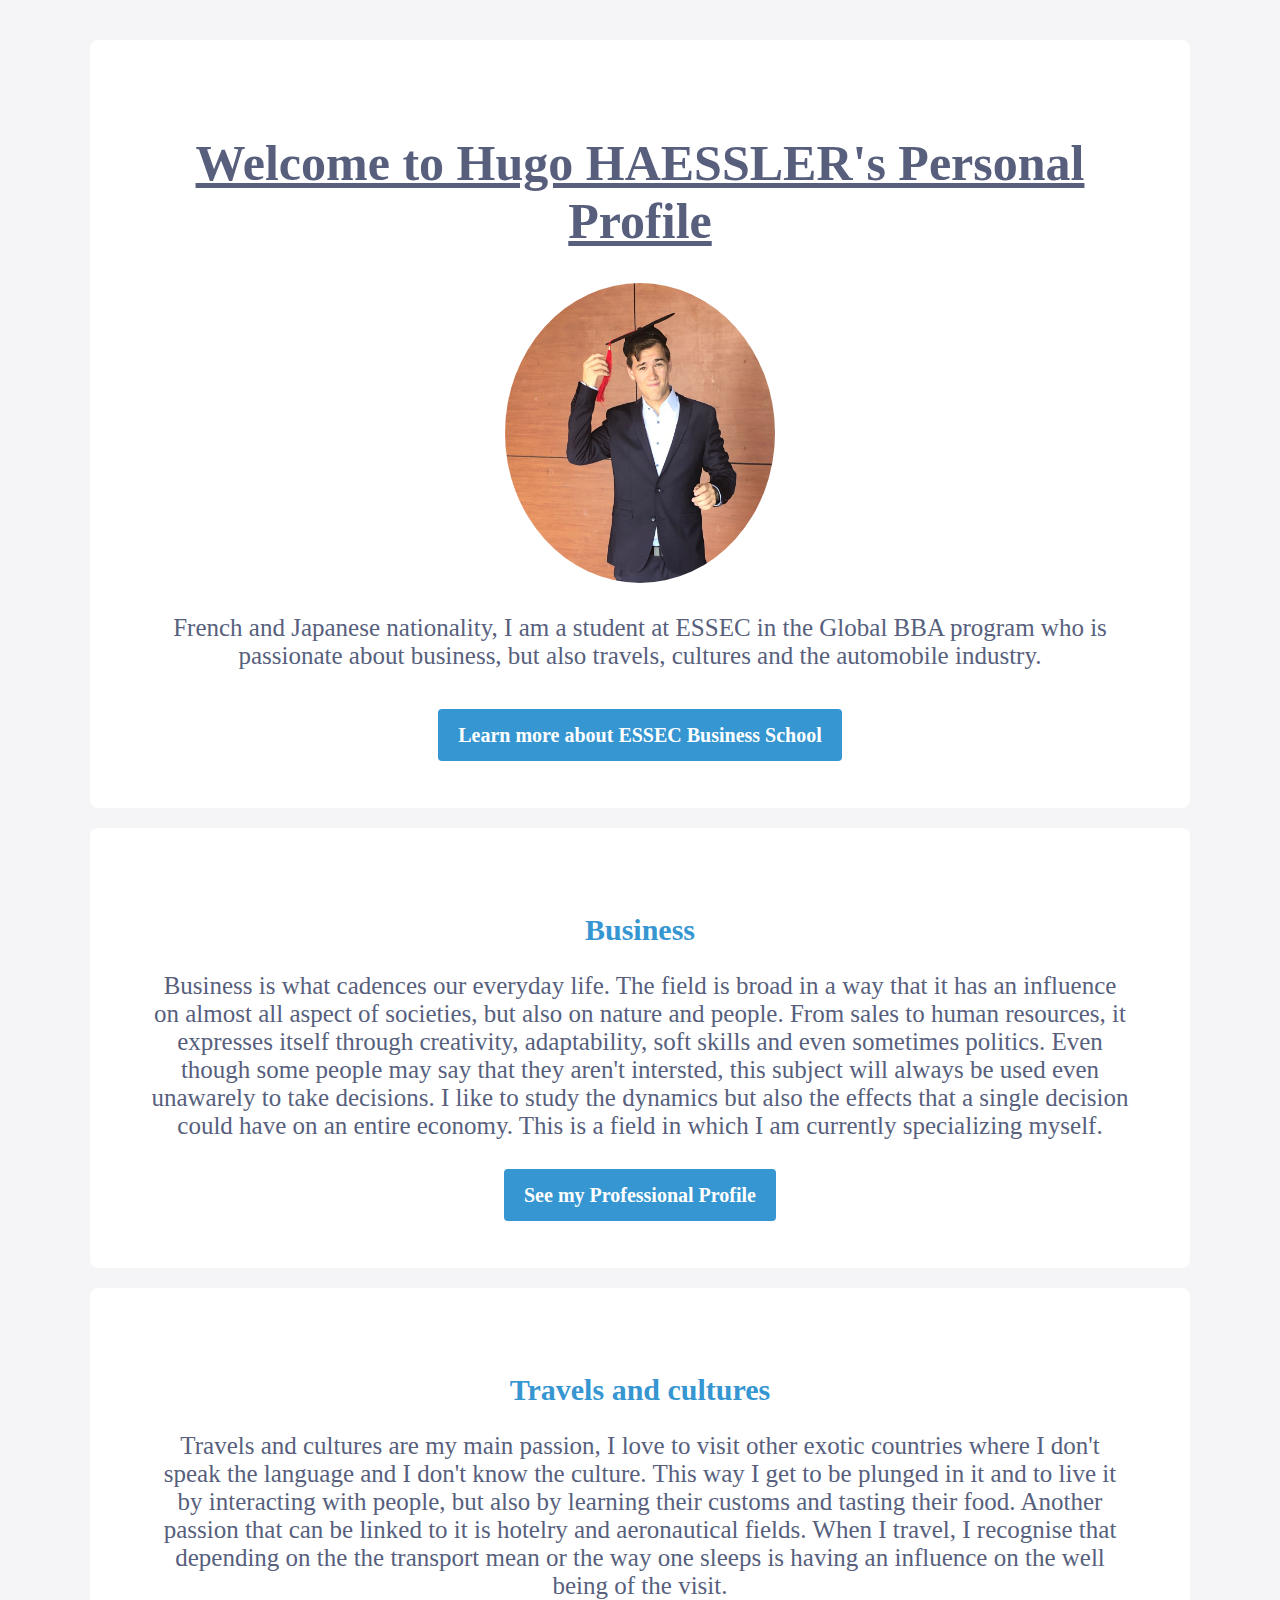
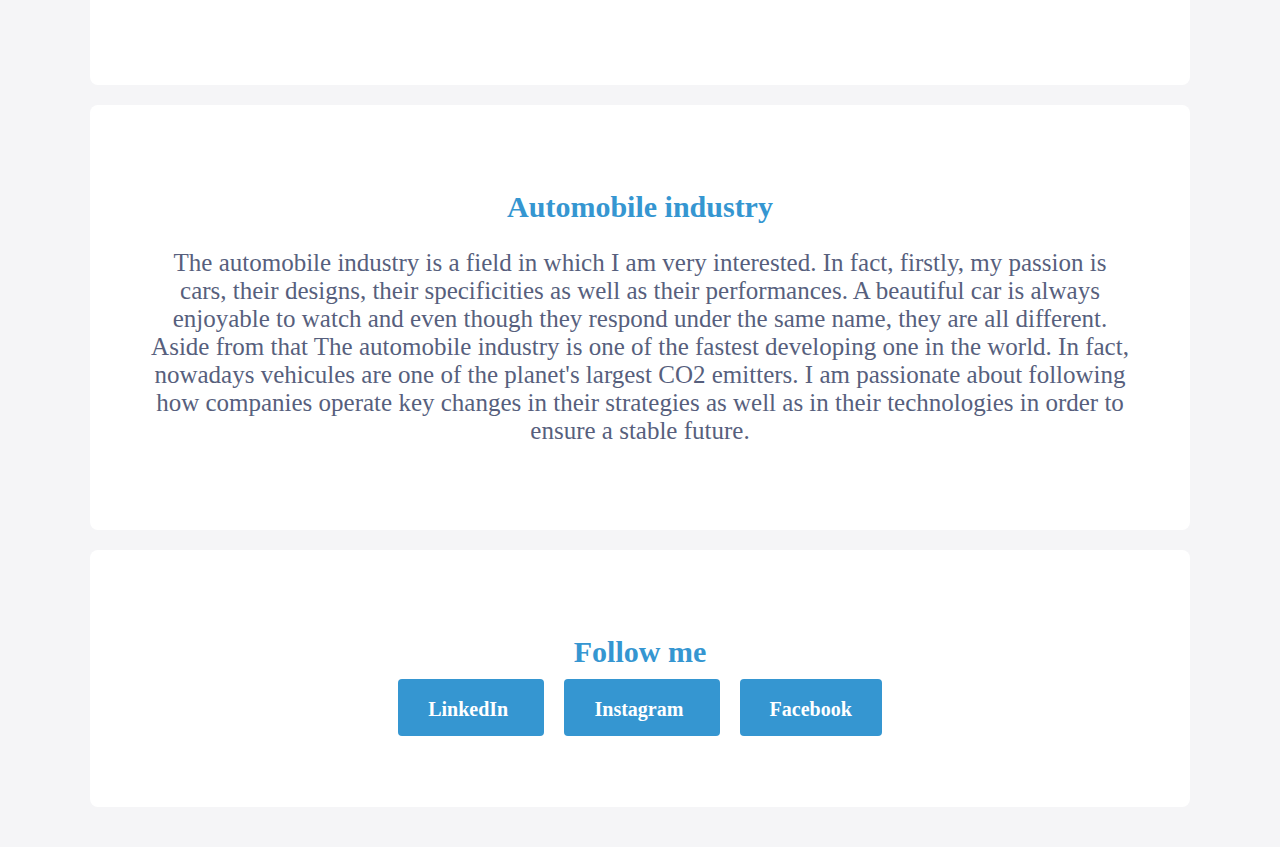
<file: index.html>
<!DOCTYPE html>
<html>
	<head>
		<title>Hugo HAESSLER's personal profile</title>
		<meta name="description" content="This is the profile of Hugo HAESSLER">
		<meta charset="utf-8">
		<style>
  @import url('https://fonts.googleapis.com/css2?family=Noto+Sans:ital,wght@0,300;1,300&family=Roboto:wght@300;400;700&display=swap');
</style>
		<link href="Style index css.css" rel="Stylesheet">
	</head>
	<body>
 	
 	<div class="container">
		<div class="card-white" id="introduction">		
			<h1>Welcome to Hugo HAESSLER's Personal Profile</h1>
			<img src="images/Photo BAC.jpeg.jpg" alt="Hugo HAESSLER" class="img-circle" id="logo">	
				<p>French and Japanese nationality, I am a student at ESSEC in the Global BBA program who is passionate about business, but also travels, cultures and the automobile industry. 
					</p>	
				<a href="https://www.essec.edu/fr/" class="btn-blue" target="_blank">Learn more about ESSEC Business School</a>
		</div>
		
		<div class="card-white" id="spacing">
			<h2>Business</h2>
				<p>Business is what cadences our everyday life. The field is broad in a way that it has an influence on almost all aspect of societies, but also on nature and people. From sales to human resources, it expresses itself through creativity, adaptability, soft skills and even sometimes politics. Even though some people may say that they aren't intersted, this subject will always be used even unawarely to take decisions. I like to study the dynamics but also the effects that a single decision could have on an entire economy. This is a field in which I am currently specializing myself.</p>

				<a href="Professional Profile.html" class="btn-blue" target="_blank">See my Professional Profile</a>	
		</div>
		<div class="card-white">
			<h2>Travels and cultures </h2>
				<p>Travels and cultures are my main passion, I love to visit other exotic countries where I don't speak the language and I don't know the culture. This way I get to be plunged in it and to live it by interacting with people, but also by learning their customs and tasting their food. Another passion that can be linked to it is hotelry and aeronautical fields. When I travel, I recognise that depending on the the transport mean or the way one sleeps is having an influence on the well being of the visit.</p>
		</div>
		<div class="card-white">
			<h2>Automobile industry</h2>
				<p>The automobile industry is a field in which I am very interested. In fact, firstly, my passion is cars, their designs, their specificities as well as their performances. A beautiful car is always enjoyable to watch and even though they respond under the same name, they are all different. Aside from that The automobile industry is one of the fastest developing one in the world. In fact, nowadays vehicules are one of the planet's largest CO2 emitters. I am passionate about following how companies operate key changes in their strategies as well as in their technologies in order to ensure a stable future. </p>

		</div>

		<div class="card-white">
			<h2>Follow me</h2>
			<ul class="list-horizontal" >
				<li>
					<a href="https://www.linkedin.com/in/hugo-haessler/"target="_blank">LinkedIn</a>
				</li>
				<li>
					<a href="https://www.instagram.com/hugo_hslr/"target="_blank">Instagram</a>
				</li>
				<li>
					<a href="https://www.facebook.com/profile.php?id=100083235685261"target="_blank">Facebook</a>
				</li>
			</ul>

		</div>
	</div>
	


	</body>
</html>
</file>
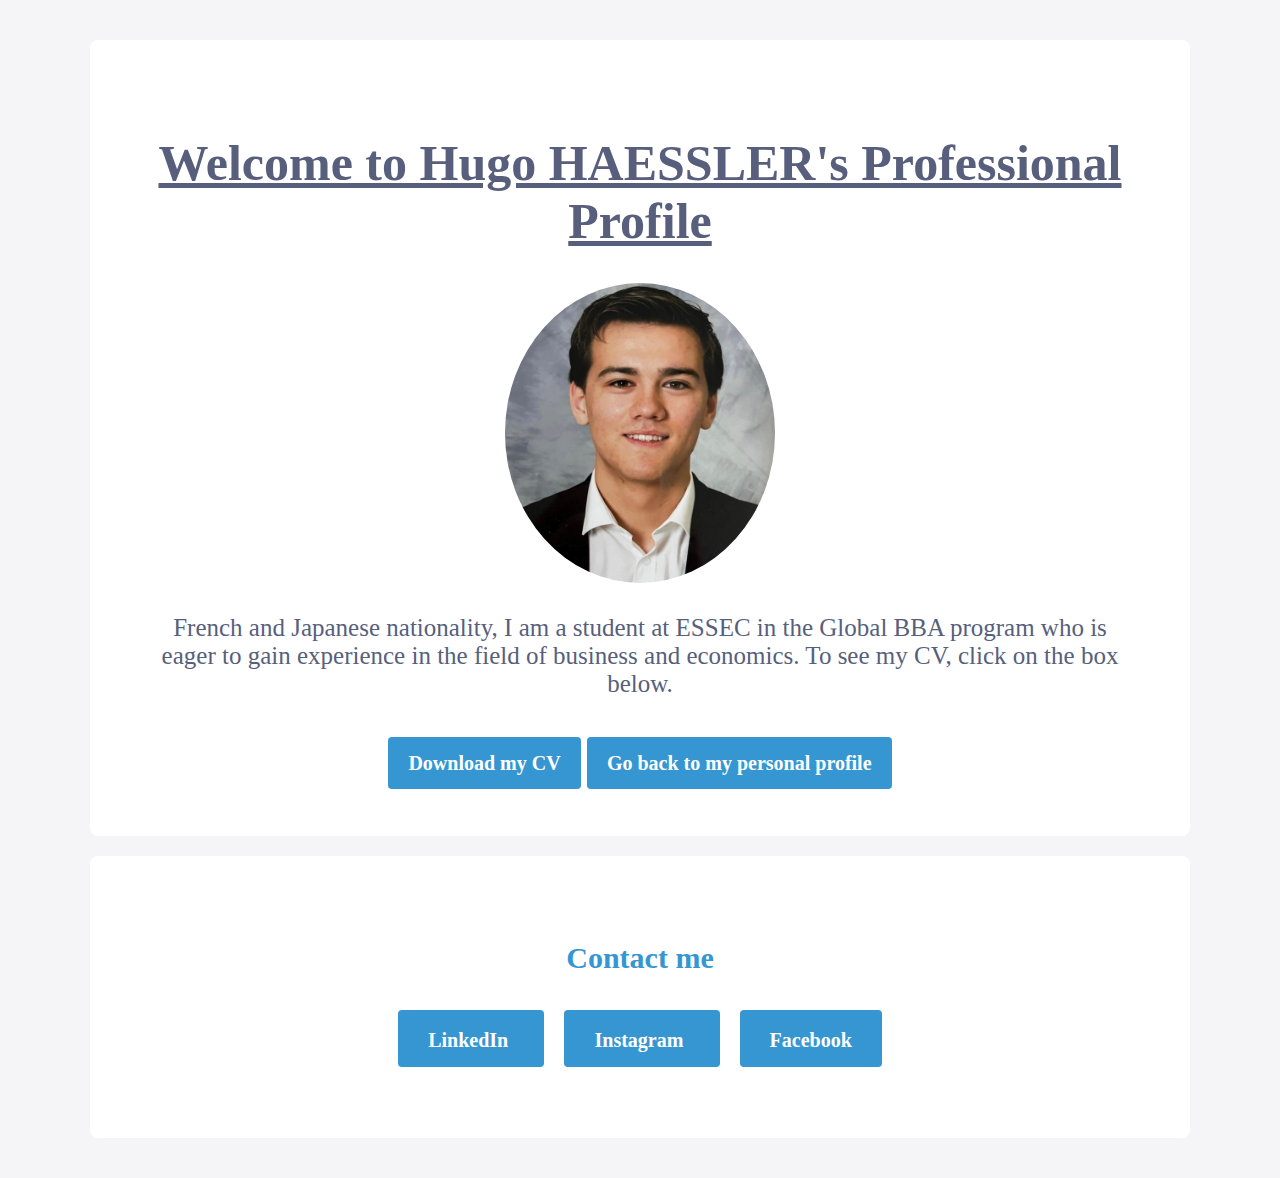
<file: Professional Profile.html>
<!DOCTYPE html>
<html>
	<head>
		<title>Hugo HAESSLER's professional profile</title>
		<meta name="description" content="This is the profile of Hugo HAESSLER">
		<meta charset="utf-8">
		<style>
  @import url('https://fonts.googleapis.com/css2?family=Noto+Sans:ital,wght@0,300;1,300&family=Roboto:wght@300;400;700&display=swap');
</style>
		<link href="Style pro css.css" rel="Stylesheet">
	</head>
	<body>
 	
 	<div class="container">
		<div class="card-white" id="introduction">		
			<h1>Welcome to Hugo HAESSLER's Professional Profile</h1>
			<img src="images/Photo réseaux sociaux .jpg" alt="Hugo HAESSLER" class="img-circle" id="logo">	
				<p>French and Japanese nationality, I am a student at ESSEC in the Global BBA program who is eager to gain experience in the field of business and economics. To see my CV, click on the box below.
					</p>	
				<a href="CV Hugo HAESSLER ESSEC_EN.pdf" class="btn-blue" target="_blank">Download my CV</a>
				<a href="index.html" class="btn-blue">Go back to my personal profile</a>
	</div>
	<div class="card-white" id="space">
			<h2>Contact me</h2>
			<ul class="list-horizontal" >
				<li>
					<a href="https://www.linkedin.com/in/hugo-haessler/"target="_blank">LinkedIn</a>
				</li>
				<li>
					<a href="https://www.instagram.com/hugo_hslr/"target="_blank">Instagram</a>
				</li>
				<li>
					<a href="https://www.facebook.com/profile.php?id=100083235685261"target="_blank">Facebook</a>
				</li>
			</ul>

		</div>
</file>
<file: Style index css.css>
body{
	background-color: #F5F5F7;
	color: #575F7D;
	font-family: : font-family: 'Noto Sans', sans-serif;
	font-size: 25px;
	font-weight: lighter;
}

h1, h2, h3{
	font-family: font-family: 'Roboto', sans-serif;
	font-weight: bold;
	color: #3596D1;
}

h1{
	color: #575F7D;
	
	font-weight: 100;
	font-size: 50px;
	font-weight: bold;
	text-align: center;
	text-decoration: underline;

}

h2{
	font-weight: bold;
	font-size: 30px;
}


a {text-decoration: none;
	color: white;
	font-weight: bold;
	font-family: font-family: 'Roboto', sans-serif;
	font-size: 20px;
}
a:hover{
	color:white;
}

#logo{
	height: 300px;
	width: 270px;
	size: a4;
}

	

.container{
	width: 1100px;
    margin:40px auto;	
}



}

@media (max-width:500px) {
	.container{
		width: 200px;
	}
}

@media (max-width:760px) {
	.container{
		width: 600px;
	}
}
  
.card-white{
	padding: 60px;
    background-color: white;
    box-shadow: 0px 10px 30px rgba(0,0,0,0,0.3);
    border-radius: 8px;
    margin: 20px 0px;
    text-align: center;
}
    
.img-circle{
	border-radius: 50%;
}

.btn-blue{
	background-color: #3596D1 ;
	color: white;
	padding: 15px 20px ;
	border-radius: 4px;
}

.btn-blue:hover {
	background-color: blue;
	color: white;
	width: 120px;
  	height: 120px;
	transition: all 1.5s ease;
}

.list-horizontal{
	list-style: none;
	padding-left: 0px;
}

.list-horizontal li{
	display: inline;
	padding: 10px;
	background-color: #3596D1 ;
	color: white;
	padding: 15px 30px ;
	border-radius: 4px;
	margin: 10px;
	margin-bottom: 40px;
}


#introduction p{
	margin-bottom: 50px;
}

#spacing p{
	margin-bottom: 40px;
}

#space h2{
	margin-bottom: 50px;
}
</file>
<file: Style pro css.css>
body{
	background-color: #F5F5F7;
	color: #575F7D;
	font-family: : font-family: 'Noto Sans', sans-serif;
	font-size: 25px;
	font-weight: lighter;
}

h1, h2, h3{
	font-family: font-family: 'Roboto', sans-serif;
	font-weight: bold;
	color: #3596D1;
}

h1{
	color: #575F7D;
	
	font-weight: 100;
	font-size: 50px;
	font-weight: bold;
	text-align: center;
	text-decoration: underline;

}

h2{
	font-weight: bold;
	font-size: 30px;
}


a {text-decoration: none;
	color: white;
	font-weight: bold;
	font-family: font-family: 'Roboto', sans-serif;
	font-size: 20px;
}
a:hover{
	color:white;
}

#logo{
	height: 300px;
	width: 270px;
	size: a4;
}

	

.container{
	width: 1100px;
    margin:40px auto;	
}



}

@media (max-width:500px) {
	.container{
		width: 200px;
	}
}

@media (max-width:760px) {
	.container{
		width: 600px;
	}
}
  
.card-white{
	padding: 60px;
    background-color: white;
    box-shadow: 0px 10px 30px rgba(0,0,0,0,0.3);
    border-radius: 8px;
    margin: 20px 0px;
    text-align: center;
}
    
.img-circle{
	border-radius: 50%;
}

.btn-blue{
	background-color: #3596D1 ;
	color: white;
	padding: 15px 20px ;
	border-radius: 4px;
}

.btn-blue:hover {
	background-color: blue;
	color: white;
	width: 120px;
  	height: 120px;
	transition: all 1.5s ease;
}

.list-horizontal{
	list-style: none;
	padding-left: 0px;
}

.list-horizontal li{
	display: inline;
	padding: 10px;
	background-color: #3596D1 ;
	color: white;
	padding: 15px 30px ;
	border-radius: 4px;
	margin: 10px;
	margin-bottom: 40px;
}


#introduction p{
	margin-bottom: 50px;
}

#spacing p{
	margin-bottom: 40px;
}

#space h2{
	margin-bottom: 50px;
}
</file>
